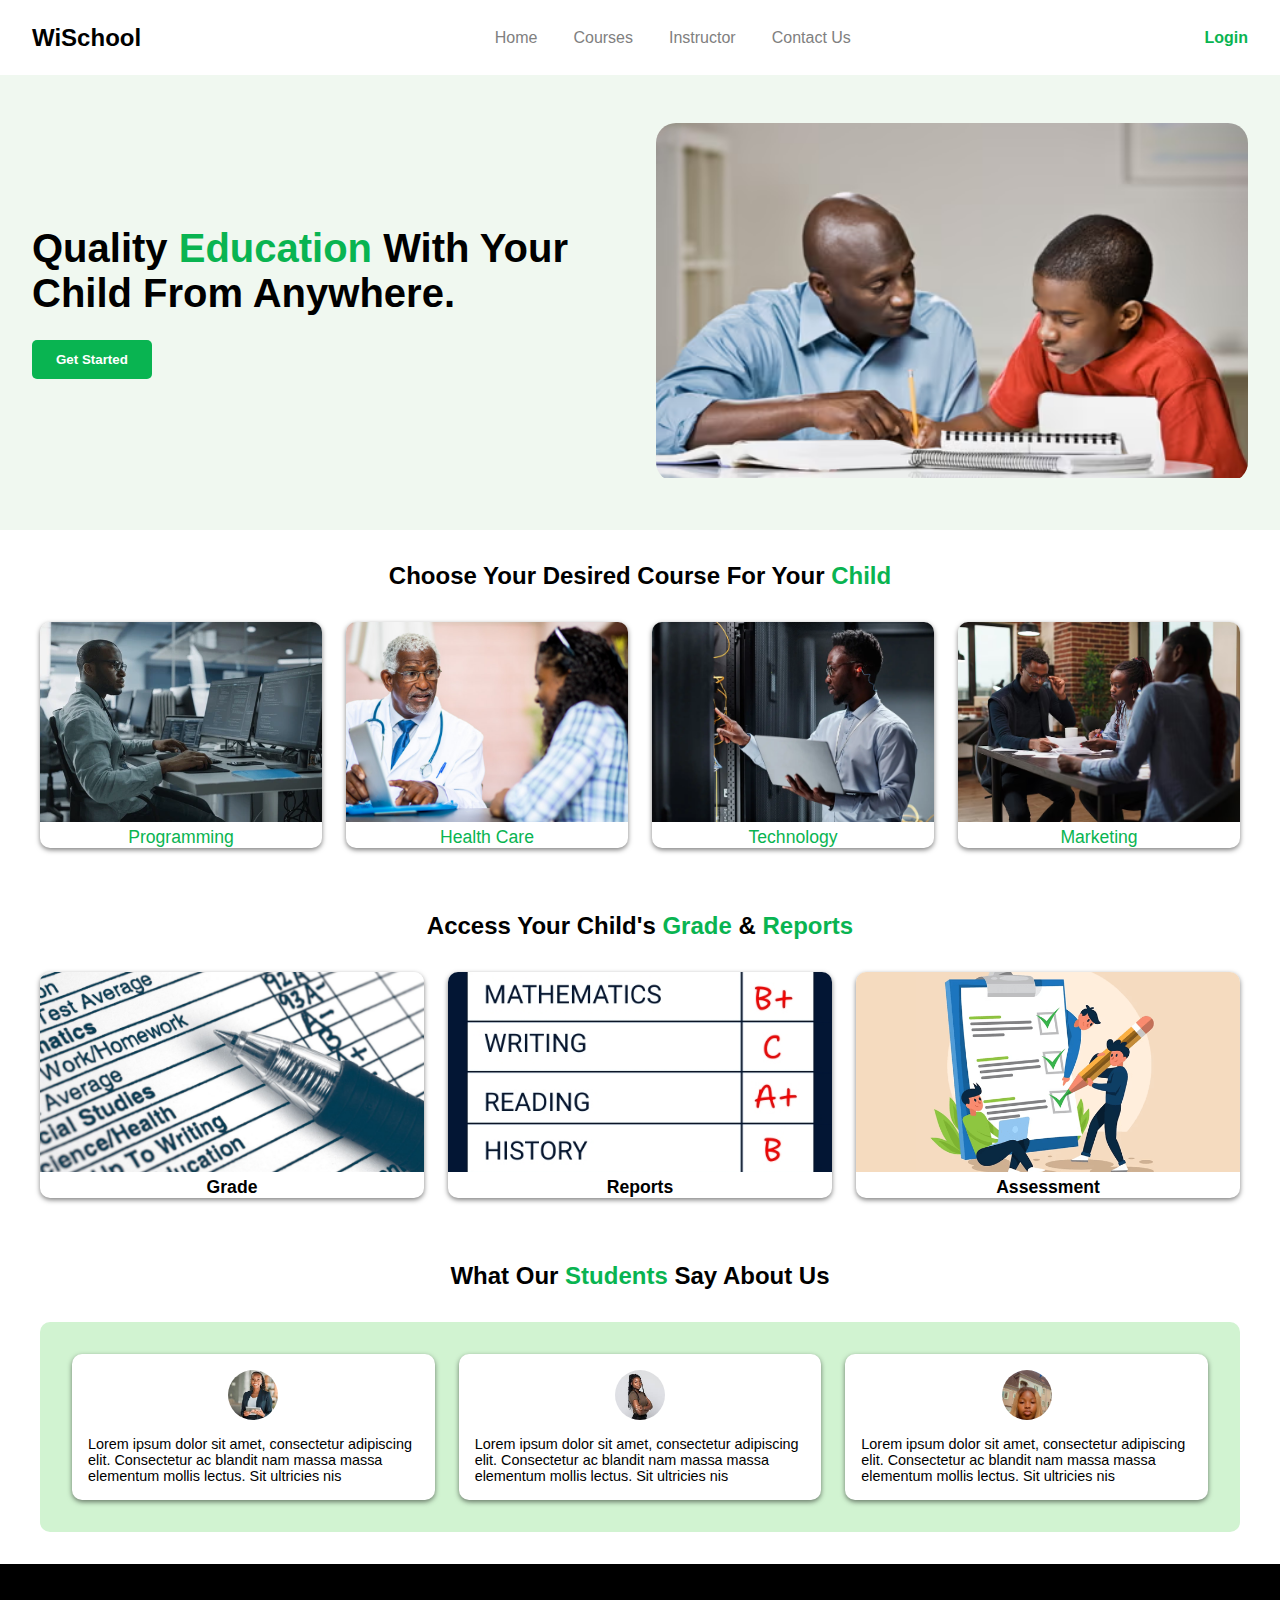
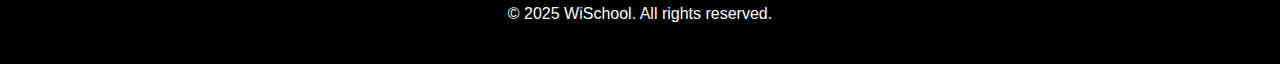
<file: index.html>
<!DOCTYPE html>
<html lang="en">
<head>
  <meta charset="UTF-8" />
  <meta name="viewport" content="width=device-width, initial-scale=1.0" />
  <title>Bootcamp</title>
  <link rel="stylesheet" href="./style.css" />
</head>
<body>

  <!-- Header Section -->
  <header class="header">
    <div class="logo"><a href="index.html">WiSchool</a></div>
    <nav class="navholder">
      <div class="nav"><a href="index.html">Home</a></div>
      <div class="nav"><a href="courses.html">Courses</a></div>
      <div class="nav"><a href="instructor.html">Instructor</a></div>
      <div class="nav"><a href="#">Contact Us</a></div>
    </nav>
    <div class="navbutton">
      <div class="login"><a href="signin.html">Login</a></div>
    </div>
  </header>

  <!-- Hero Section -->
  <section class="heroholder">
    <div class="lefthero">
      <div class="lefttext">
        Quality <span class="Edu">Education</span> With Your Child From Anywhere.
        
      </div>
      <a href="signup.html"><button class="Get">Get Started</button></a>
    </div>
    <div class="righthero">
      <img src="./New folder/hero.avif" alt="Hero Image" />
    </div>
  </section>

  <!-- Course Intro Text -->
  <section class="tex">
    <div class="text">
      Choose Your Desired Course For Your <span class="Child">Child</span>
    </div>
  </section>

  <!-- Courses Section -->
  <section class="course">
    <div class="coursepic">
      <div class="coursepic1">
        <img src="./New folder/black12.webp" alt="Programming" />
        Programming
      </div>
      <div class="coursepic2">
        <img src="./New folder/black13.jpg" alt="Health Care" />
        Health Care
      </div>
      <div class="coursepic3">
        <img src="./New folder/black14.webp" alt="Technology" />
        Technology
      </div>
      <div class="coursepic4">
        <img src="./New folder/black15.avif" alt="Marketing" />
        Marketing
      </div>
    </div>
  </section>

  <!-- Grade and Reports Section -->
  <section class="tex1">
    <div class="text1">
      Access Your Child's <span class="grade">Grade</span> & 
      <span class="reports">Reports</span>
    </div>
  </section>

  <section class="Grade">
    <div class="assess">
      <div class="grad">
        <img src="./New folder/grade.jpg" alt="Grade Image" />
        Grade
      </div>
      <div class="repo">
        <img src="./New folder/report.jpg" alt="Report Image" />
        Reports
      </div>
      <div class="ass">
        <img src="./New folder/assesssment.png" alt="Assessment Image" />
        Assessment
      </div>
    </div>
  </section>

  <!-- Testimonials Title -->
  <section class="wat">
    <div class="wait">
      What Our <span class="stu">Students</span> Say About Us
    </div>
  </section>

  <!-- Testimonials Section -->
  <section class="review">
    <div class="what">
      <div class="student1">
        <div class="ture1"><img src="./New folder/black6.jpeg" alt="Student 1" /></div>
        Lorem ipsum dolor sit amet, consectetur adipiscing elit. Consectetur
        ac blandit nam massa massa elementum mollis lectus. Sit ultricies nis
      </div>
      <div class="student2">
        <div class="ture2"><img src="./New folder/black5.jpeg" alt="Student 2" /></div>
        Lorem ipsum dolor sit amet, consectetur adipiscing elit. Consectetur
        ac blandit nam massa massa elementum mollis lectus. Sit ultricies nis
      </div>
      <div class="student3">
        <div class="ture3"><img src="./New folder/kora.jpg" alt="Student 3" /></div>
        Lorem ipsum dolor sit amet, consectetur adipiscing elit. Consectetur
        ac blandit nam massa massa elementum mollis lectus. Sit ultricies nis
      </div>
    </div>
  </section>

  <!-- Footer -->
  <footer class="footer">
    <div class="foot">
      <p>© 2025 WiSchool. All rights reserved.</p>
    </div>
  </footer>

</body>
</html>
</file>
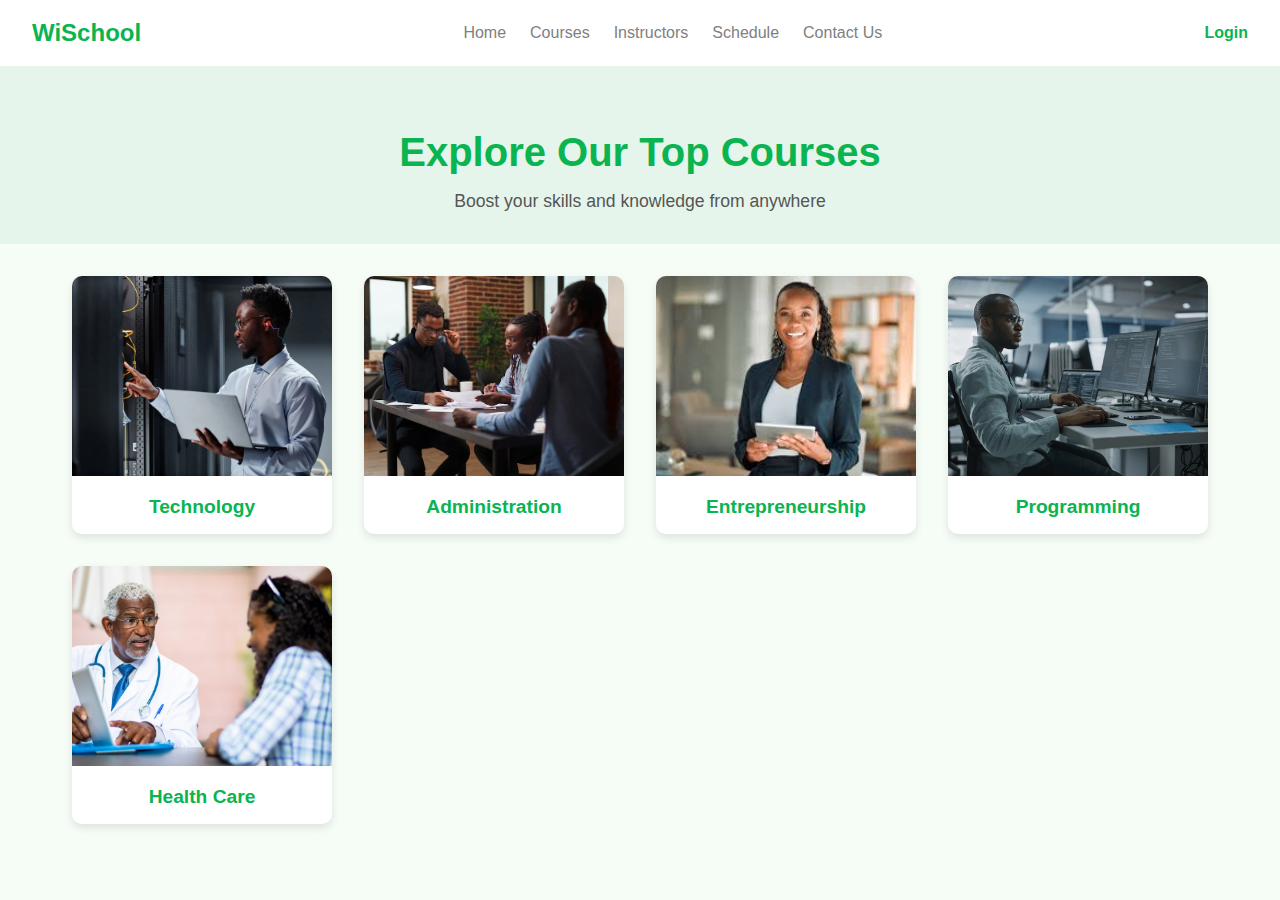
<file: courses.html>
<!DOCTYPE html>
<html lang="en">
  <head>
    <meta charset="UTF-8" />
    <meta name="viewport" content="width=device-width, initial-scale=1.0" />
    <title>WiSchool Courses</title>
    <link rel="stylesheet" href="./course.css" />
  </head>
  <body>
    <header class="header">
      <div class="logo"><a href="index.html">WiSchool</a></div>
      <nav class="navholder">
        <a class="nav" href="index.html">Home</a>
        <a class="nav" href="#">Courses</a>
        <a class="nav" href="#">Instructors</a>
        <a class="nav" href="#">Schedule</a>
        <a class="nav" href="#">Contact Us</a>
      </nav>
      <div class="navbutton">
        <a class="login" href="signin.html">Login</a>
      </div>
    </header>

    <section class="course-hero">
      <h1>Explore Our Top Courses</h1>
      <p>Boost your skills and knowledge from anywhere</p>
    </section>

    <section class="courses-grid">
      <a class="course-card" href="https://www.youtube.com/results?search_query=technological+online+classes">
        <img src="./New folder/black14.webp" alt="Technology" />
        <h3>Technology</h3>
      </a>
      <a class="course-card" href="https://www.youtube.com/results?search_query=business+administration+online+classes">
        <img src="./New folder/black15.avif" alt="Administration" />
        <h3>Administration</h3>
      </a>
      <a class="course-card" href="https://www.youtube.com/results?search_query=entrepreneur+classes+on+youtube">
        <img src="./New folder/black6.jpeg" alt="Entrepreneurship" />
        <h3>Entrepreneurship</h3>
      </a>
      <a class="course-card" href="https://www.youtube.com/results?search_query=programming+online+classes">
        <img src="./New folder/black12.webp" alt="Programming" />
        <h3>Programming</h3>
      </a>
      <a class="course-card" href="https://www.youtube.com/results?search_query=health+care+online+classes">
        <img src="./New folder/black13.jpg" alt="Health Care" />
        <h3>Health Care</h3>
      </a>
    </section>
  </body>
</html>
</file>
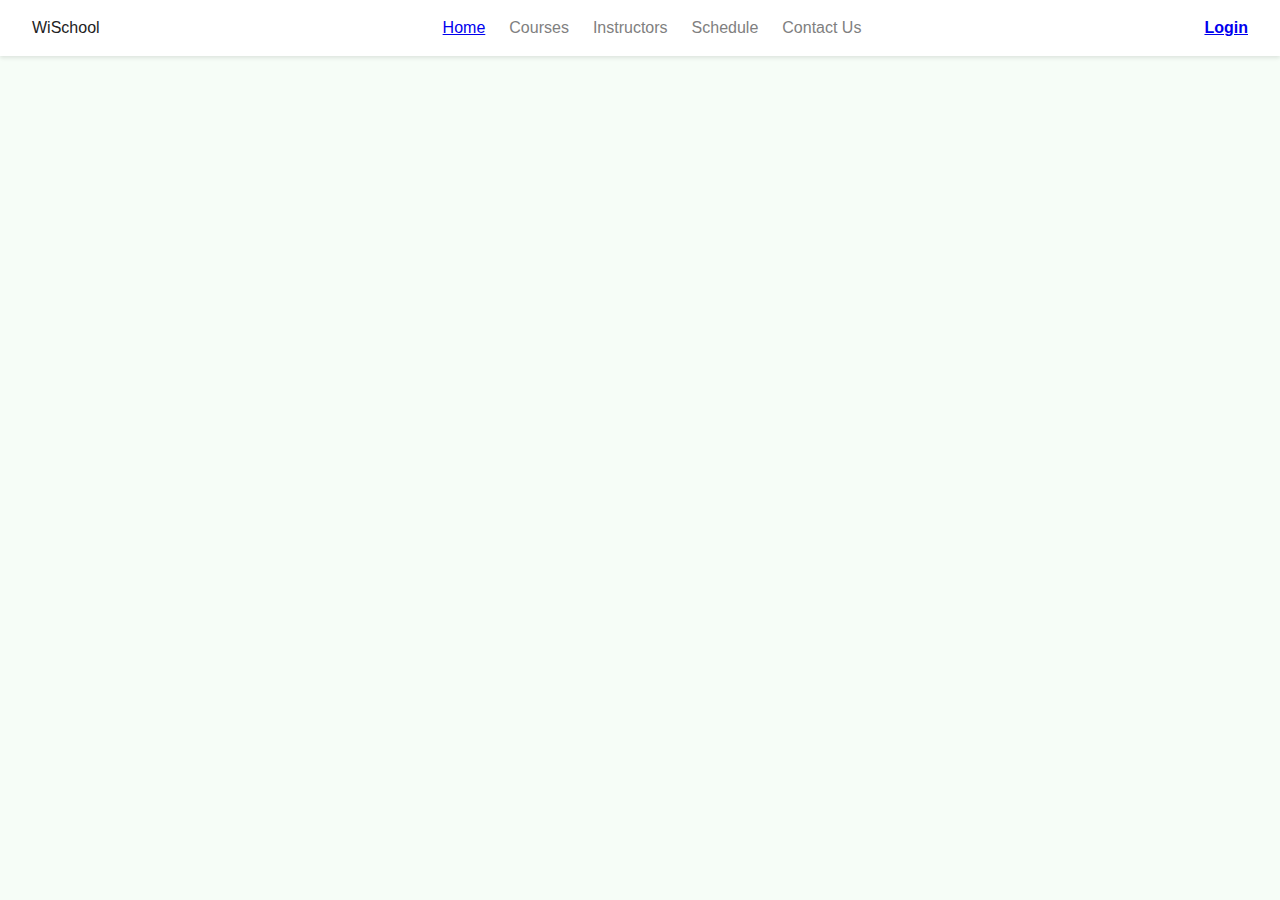
<file: instructor.html>
<!DOCTYPE html>
<html lang="en">
  <head>
    <meta charset="UTF-8" />
    <meta name="viewport" content="width=device-width, initial-scale=1.0" />
    <title>Bootcamp</title>
    <link rel="stylesheet" href="./course.css" />
  </head>
  <body class="body">
    <div class="header">
      <div class="logo">WiSchool</div>
      <div class="navholder">
        <div class="nav"><a href="index.html">Home</a></div>
        <div class="nav">Courses</div>
        <div class="nav">Instructors</div>
        <div class="nav">Schedule</div>
        <div class="nav">Contact Us</div>
      </div>
      <div class="navbutton">
        <div class="login"><a href="signin.html">Login</a></div>
      </div>
    </div>
  </body>
</html>
</file>
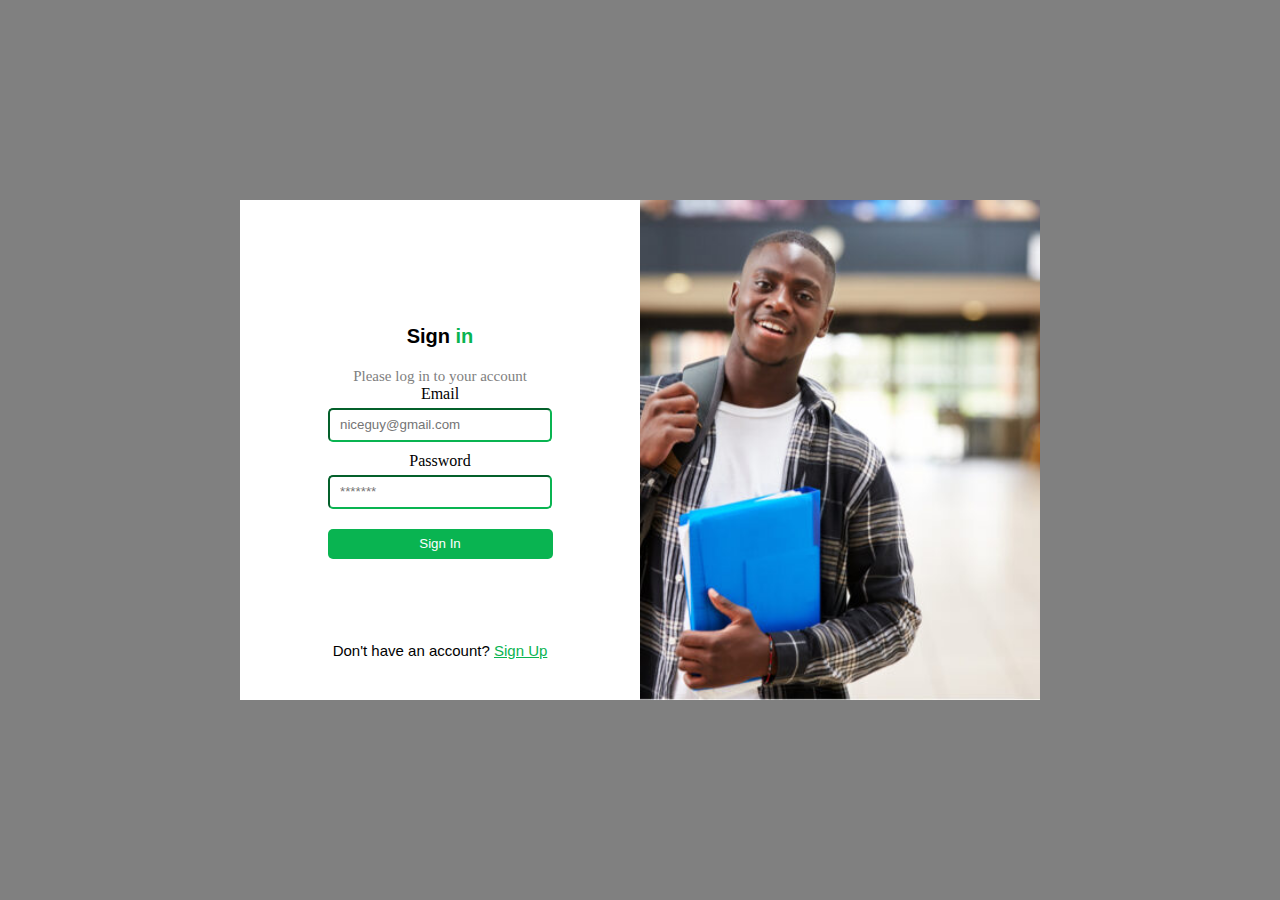
<file: signin.html>
<!DOCTYPE html>
<html lang="en">
  <head>
    <meta charset="UTF-8" />
    <meta name="viewport" content="width=device-width, initial-scale=1.0" />
    <title>sign in</title>
    <link rel="stylesheet" href="./signin.css" />
  </head>
  <body class="body">
    <div class="part">
      <div class="leftpart">
        <div class="auth">
          <div class="sign">Sign <span class="up">in</span></div>
          <div class="pls">Please log in to your account</div>
          <div class="Email">Email</div>
          <input id="loginUser" placeholder="niceguy@gmail.com" class="mail" />
          <div class="pass">Password</div>
          <input
            type="password"
            id="loginPass"
            placeholder="*******"
            class="pin"
          />
          <div class="not">
            <button class="sine" onclick="Login()">Sign In</button>
          </div>
        </div>
        <div class="already">
          Don't have an account?
          <span class="finish"><a href="signup.html"> Sign Up</a></span>
        </div>
      </div>
      <div class="rightpart"><img src="./New folder/black17.jpg" /></div>
    </div>
    <script src="./signin.js"></script>
  </body>
</html>
</file>
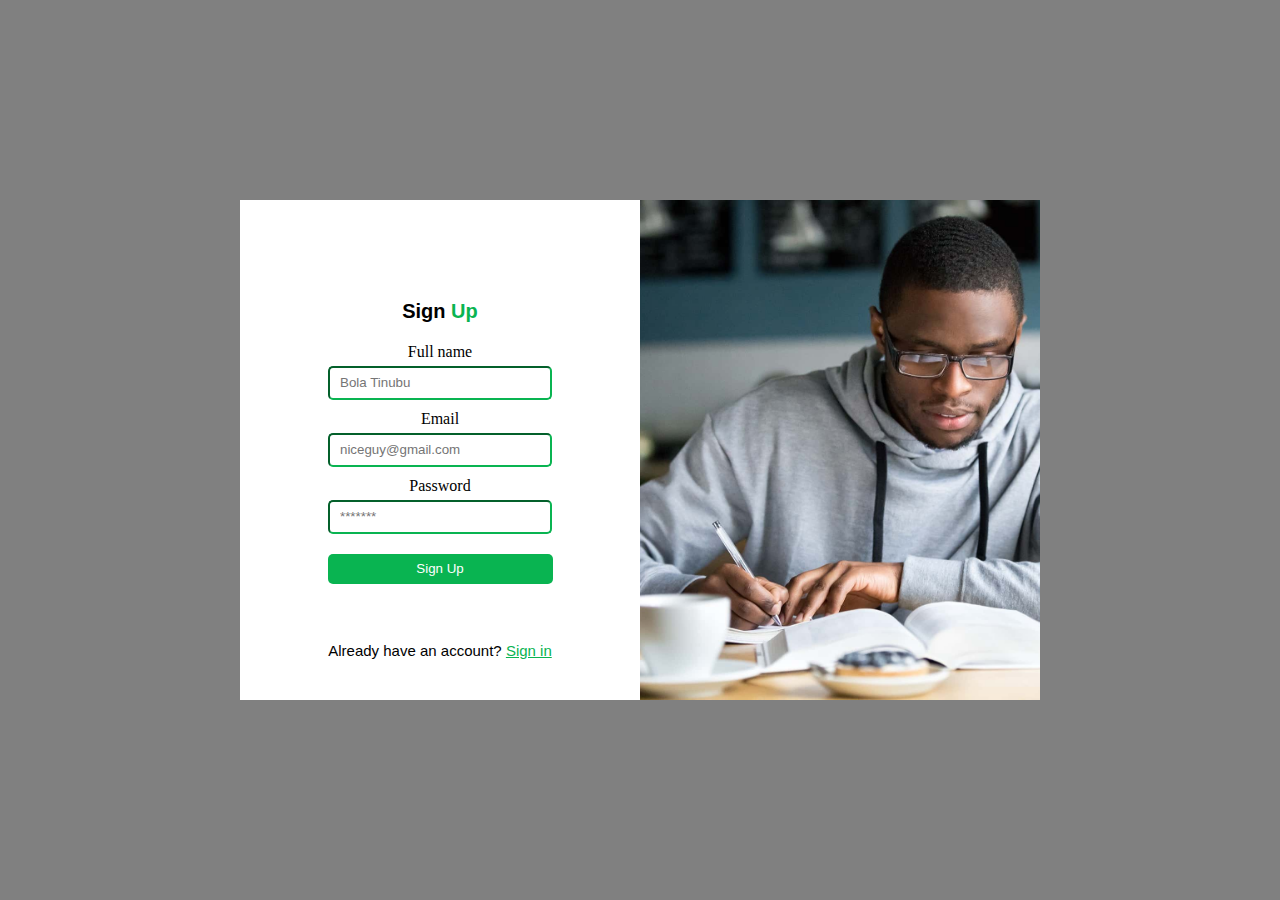
<file: signup.html>
<!DOCTYPE html>
<html lang="en">
  <head>
    <meta charset="UTF-8" />
    <meta name="viewport" content="width=device-width, initial-scale=1.0" />
    <title>sign up</title>
    <link rel="stylesheet" href="./signup.css" />
  </head>
  <body class="body">
    <div class="part">
      <div class="leftpart">
        <div class="auth">
          <div class="sign">Sign <span class="up">Up</span></div>
          <div class="full">Full name</div>
          <input id="signup" placeholder="Bola Tinubu" class="name" />
          <div class="Email">Email</div>
          <input placeholder="niceguy@gmail.com" class="mail" />

          <div class="pass">Password</div>
          <input
            type="password"
            id="signupPass"
            placeholder="*******"
            class="pin"
          />
          <div class="not">
            <button class="sine" onclick="signUp()">Sign Up</button>
          </div>
        </div>
        <div class="already">
          Already have an account?
          <span class="finish"><a href="signin.html">Sign in</a></span>
        </div>
      </div>
      <div class="rightpart"><img src="./New folder/black18.jpg" /></div>
    </div>
    <script src="./signup.js"></script>
  </body>
</html>
</file>
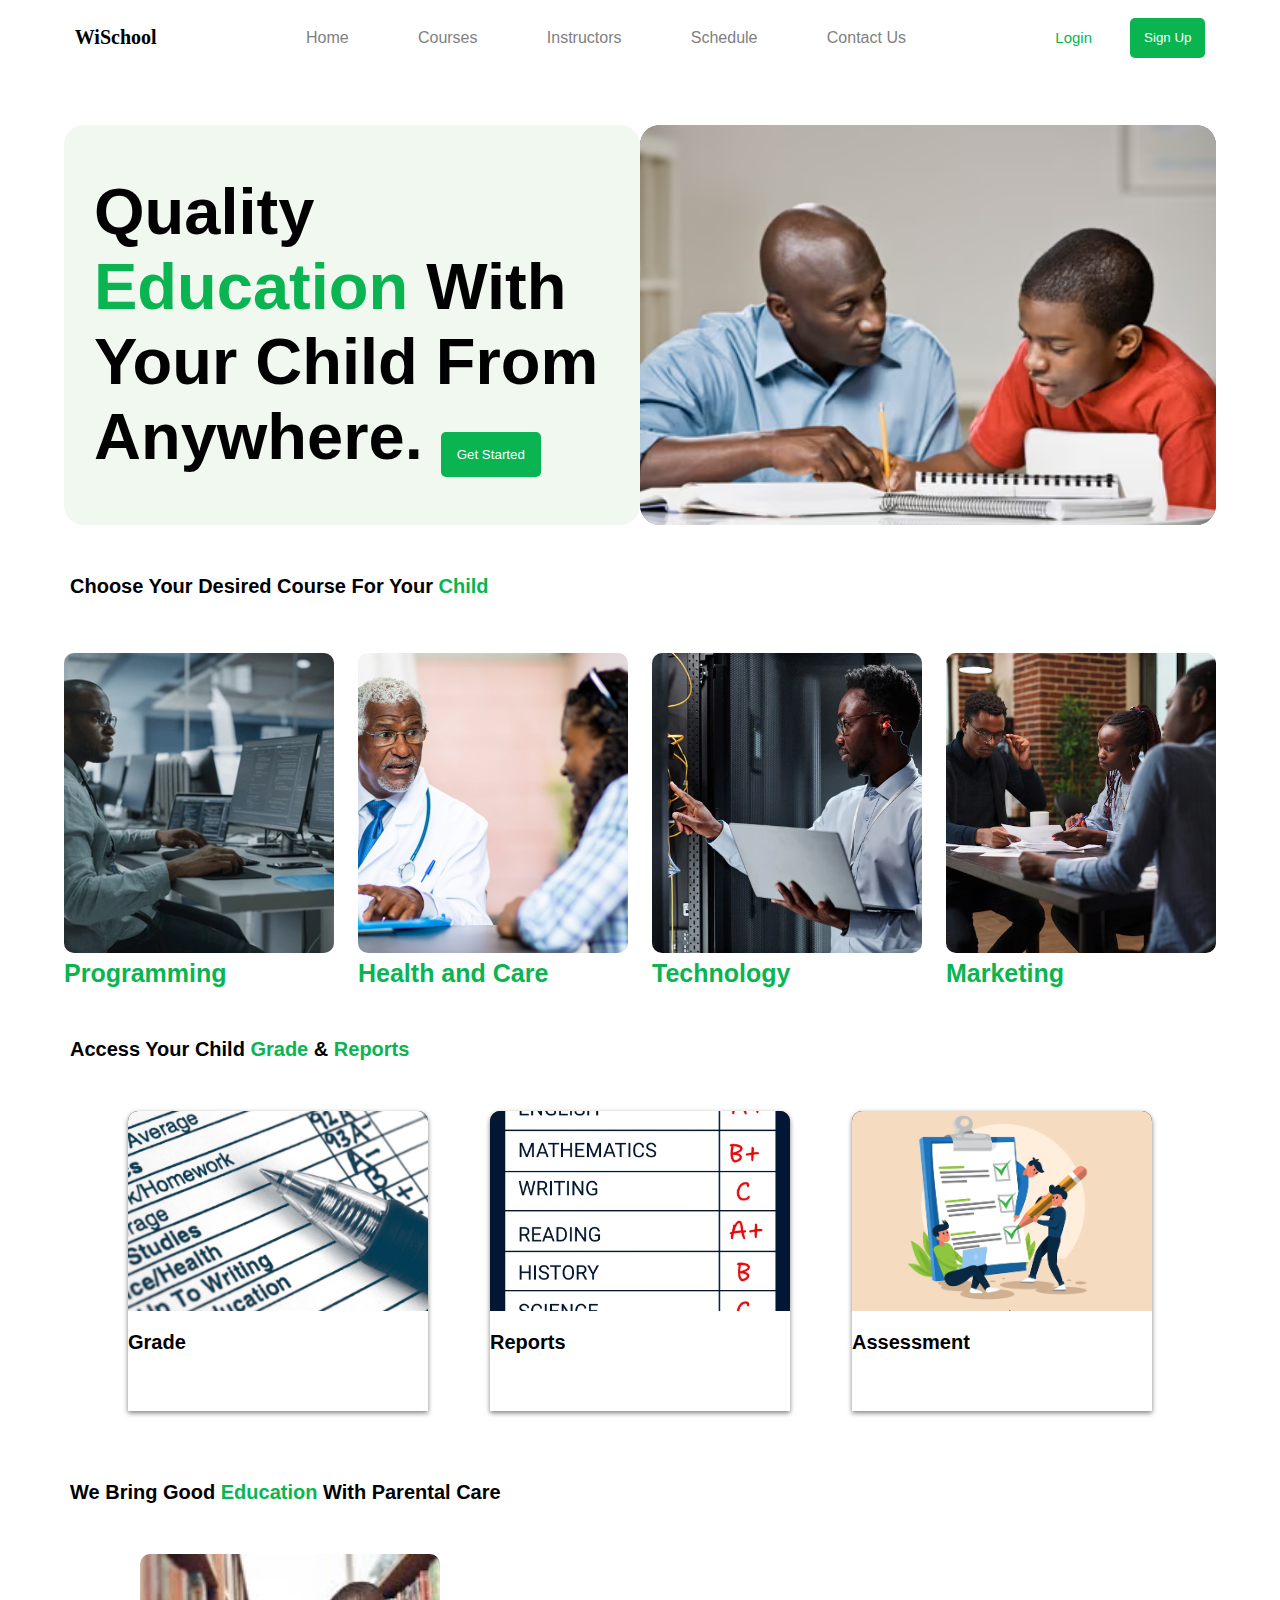
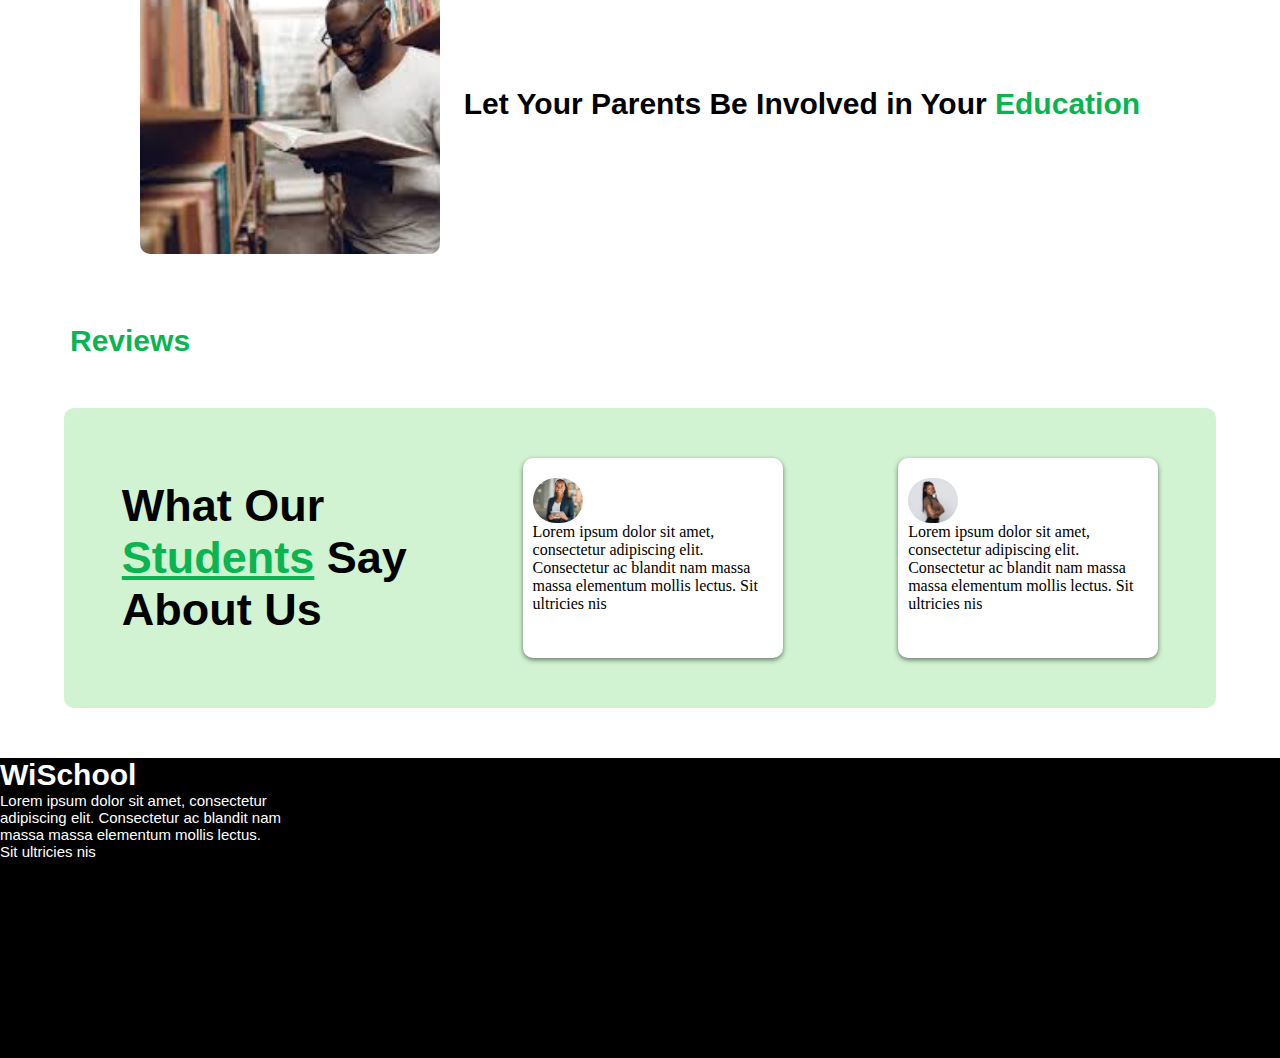
<file: wischool.html>
<!DOCTYPE html>
<html lang="en">
  <head>
    <meta charset="UTF-8" />
    <meta name="viewport" content="width=device-width, initial-scale=1.0" />
    <title>Bootcamp</title>
    <link rel="stylesheet" href="./wischool.css" />
  </head>
  <body class="body">
    <div class="header">
      <div class="logo">WiSchool</div>
      <div class="navholder">
        <div class="nav">Home</div>
        <div class="nav">Courses</div>
        <div class="nav">Instructors</div>
        <div class="nav">Schedule</div>
        <div class="nav">Contact Us</div>
      </div>
      <div class="navbutton">
        <div class="login">Login</div>
        <button class="sign">Sign Up</button>
      </div>
    </div>
    <div class="heroholder">
      <div class="lefthero">
        <div class="lefttext">
          Quality <span class="Edu">Education</span> With Your Child From
          Anywhere.
          <button class="Get">Get Started</button>
        </div>
      </div>
      <div class="righthero"><img src="./New folder/hero.avif" /></div>
    </div>
    <div class="text">
      Choose Your Desired Course For Your <span class="Child">Child</span>
    </div>
    <div class="course">
      <div class="coursepic">
        <div class="coursepic1">
          <img src="./New folder/black12.webp" />Programming
        </div>
        <div class="coursepic2">
          <img src="./New folder/black13.jpg" />Health and Care
        </div>
        <div class="coursepic3">
          <img src="./New folder/black14.webp" />Technology
        </div>
        <div class="coursepic4">
          <img src="./New folder/black15.avif" />Marketing
        </div>
      </div>
    </div>
    <div class="text1">
      Access Your Child <span class="grade">Grade</span> &
      <span class="reports">Reports</span>
    </div>
    <div class="Grade">
      <div class="assess">
        <div class="grad">
          <div class="grad1"><img src="./New folder/grade.jpg" /></div>
          Grade
        </div>
        <div class="repo">
          <div class="repo1"><img src="./New folder/report.jpg" /></div>
          Reports
        </div>
        <div class="ass">
          <div class="ass1"><img src="./New folder/assesssment.png" /></div>
          Assessment
        </div>
      </div>
    </div>
    <div class="text2">
      We Bring Good <span class="edu">Education</span> With Parental Care
    </div>
    <div class="page">
      <div class="subpage">
        <div class="pagepic"><img src="./New folder/black7.jpeg" /></div>
        <div class="pagetext">
          Let Your Parents Be Involved in Your
          <span class="Education">Education</span>
        </div>
      </div>
    </div>
    <div class="rev">Reviews</div>
    <div class="review">
      <div class="what">
        <div class="wait">
          What Our <br /><span class="stu">Students</span> Say<br />
          About Us
        </div>
        <div class="student1">
          <div class="ture1"><img src="./New folder/black6.jpeg" /></div>
          Lorem ipsum dolor sit amet, consectetur adipiscing elit. Consectetur
          ac blandit nam massa massa elementum mollis lectus. Sit ultricies nis
        </div>
        <div class="student2">
          <div class="ture2"><img src="./New folder/black5.jpeg" /></div>
          Lorem ipsum dolor sit amet, consectetur adipiscing elit. Consectetur
          ac blandit nam massa massa elementum mollis lectus. Sit ultricies nis
        </div>
      </div>
    </div>
    <div class="footer">
      <div class="flogo">
        WiSchool
        <div class="foot">
          Lorem ipsum dolor sit amet, consectetur<br />
          adipiscing elit. Consectetur ac blandit nam <br />massa massa
          elementum mollis lectus.<br />
          Sit ultricies nis
        </div>
      </div>
    </div>
  </body>
</html>
</file>
<file: signin.css>
* {
  padding: 0%;
  margin: 0%;
}
.body {
  width: 100%;
  display: flex;
  flex-direction: column;
}
.part {
  width: 100%;
  height: 100vh;
  display: flex;
  align-items: center;
  justify-content: center;
  background-color: gray;
}
.leftpart {
  width: 400px;
  height: 500px;
  background-color: white;
  display: flex;
  align-items: center;
  justify-content: center;
  flex-direction: column;
}
.rightpart {
  width: 400px;
  height: 500px;
  background-color: orange;
}
.logo {
  font-size: 20px;
  font-family: Arial, Helvetica, sans-serif;
  margin-right: 210px;
}
.auth {
  width: 300px;
  height: 400px;
  display: flex;
  flex-direction: column;
  align-items: center;
  justify-content: center;
}
.sign {
  font-size: 20px;
  font-family: Arial, Helvetica, sans-serif;
  font-weight: 600;
  margin-bottom: 20px;
}
.up {
  color: rgb(9, 180, 81);
}
.full {
  margin-bottom: 5px;
}
.name {
  padding: 0px 10px 0px 10px;
  width: 200px;
  height: 30px;
  border-color: rgb(9, 180, 81);
  border-radius: 5px;
  margin-bottom: 10px;
}
.Email {
  margin-bottom: 5px;
}
.mail {
  padding: 0px 10px 0px 10px;
  width: 200px;
  height: 30px;
  border-color: rgb(9, 180, 81);
  border-radius: 5px;
  margin-bottom: 10px;
}
.rightpart img {
  width: 100%;
  height: 100%;
  object-fit: cover;
}
.pass {
  margin-bottom: 5px;
}
.pin {
  padding: 0px 10px 0px 10px;
  width: 200px;
  height: 30px;
  border-color: rgb(9, 180, 81);
  border-radius: 5px;
  margin-bottom: 20px;
}
.sine {
  width: 225px;
  height: 30px;
  background-color: rgb(9, 180, 81);
  border-radius: 5px;
  color: white;
  border-style: none;
}
.already {
  font-size: 15px;
  font-family: Arial, Helvetica, sans-serif;
}
.finish a {
  color: rgb(9, 180, 81);
  text-decoration: underline;
}
.pls {
  color: grey;
  font-size: 15px;
}
</file>
<file: signup.css>
* {
  padding: 0%;
  margin: 0%;
}
.body {
  width: 100%;
  display: flex;
  flex-direction: column;
}
.part {
  width: 100%;
  height: 100vh;
  display: flex;
  align-items: center;
  justify-content: center;
  background-color: gray;
}
.leftpart {
  width: 400px;
  height: 500px;
  background-color: white;
  display: flex;
  align-items: center;
  justify-content: center;
  flex-direction: column;
}
.rightpart {
  width: 400px;
  height: 500px;
  background-color: orange;
}
.logo {
  font-size: 20px;
  font-family: Arial, Helvetica, sans-serif;
  margin-right: 210px;
}
.auth {
  width: 300px;
  height: 400px;
  display: flex;
  flex-direction: column;
  align-items: center;
  justify-content: center;
}
.sign {
  font-size: 20px;
  font-family: Arial, Helvetica, sans-serif;
  font-weight: 600;
  margin-bottom: 20px;
}
.up {
  color: rgb(9, 180, 81);
}
.full {
  margin-bottom: 5px;
}
.name {
  padding: 0px 10px 0px 10px;
  width: 200px;
  height: 30px;
  border-color: rgb(9, 180, 81);
  border-radius: 5px;
  margin-bottom: 10px;
}
.Email {
  margin-bottom: 5px;
}
.mail {
  padding: 0px 10px 0px 10px;
  width: 200px;
  height: 30px;
  border-color: rgb(9, 180, 81);
  border-radius: 5px;
  margin-bottom: 10px;
}
.rightpart img {
  width: 100%;
  height: 100%;
  object-fit: cover;
}
.Date {
  margin-bottom: 5px;
}
.birth {
  padding: 0px 10px 0px 10px;
  width: 200px;
  height: 30px;
  border-color: rgb(9, 180, 81);
  border-radius: 5px;
  margin-bottom: 10px;
}
.pass {
  margin-bottom: 5px;
}
.pin {
  padding: 0px 10px 0px 10px;
  width: 200px;
  height: 30px;
  border-color: rgb(9, 180, 81);
  border-radius: 5px;
  margin-bottom: 20px;
}
.sine {
  width: 225px;
  height: 30px;
  background-color: rgb(9, 180, 81);
  border-radius: 5px;
  color: white;
  border-style: none;
}
.already {
  font-size: 15px;
  font-family: Arial, Helvetica, sans-serif;
}
.finish a {
  color: rgb(9, 180, 81);
  text-decoration: underline;
}
</file>
<file: wischool.css>
* {
  padding: 0%;
  margin: 0%;
}
.body {
  width: 100%;
  display: flex;
  flex-direction: column;
}
.header {
  width: 100%;
  height: 75px;
  display: flex;
  align-items: center;
  justify-content: space-around;
}
.logo {
  font-size: 20px;
  font-family: " Arial, Helvetica, sans-serif";
  font-weight: 600;
  color: black;
}
.navholder {
  display: flex;
  align-items: center;
  justify-content: space-between;
  width: 600px;
  height: 50px;
}
.navbutton {
  width: 150px;
  height: 50px;

  display: flex;
  align-items: center;
  justify-content: space-between;
}
.nav {
  color: gray;
  font-family: Arial, Helvetica, sans-serif;
}
.login {
  font-family: "Gill Sans", "Gill Sans MT", Calibri, "Trebuchet MS", sans-serif;
  font-size: 15px;
  font-weight: 500;
  color: rgb(9, 180, 81);
}
.sign {
  width: 75px;
  height: 40px;
  background-color: rgb(9, 180, 81);
  border-style: none;
  color: white;
  border-radius: 5px;
}
.heroholder {
  width: 100%;
  height: 500px;
  display: flex;
  align-items: center;
  justify-content: center;
}
.lefthero {
  width: 45%;
  height: 400px;
  background-color: rgb(240, 248, 240);
  border-radius: 20px;
  display: flex;
  flex-direction: column;
  align-items: center;
  justify-content: center;
}
.lefttext {
  font-size: 65px;
  font-family: Arial, Helvetica, sans-serif;
  font-weight: 700;
  margin-left: 30px;
}
.Get {
  width: 100px;
  height: 45px;
  border-radius: 5px;
  border-style: none;
  background-color: rgb(9, 180, 81);
  color: white;
}
.righthero {
  width: 45%;
  height: 400px;
  background-color: gray;
  border-radius: 20px;
}
.righthero img {
  width: 100%;
  height: 100%;
  object-fit: cover;
  border-radius: 20px;
}
.Edu {
  color: rgb(9, 180, 81);
}
.text {
  font-family: Arial, Helvetica, sans-serif;
  font-size: 20px;
  font-weight: 700;
  margin-left: 70px;
}
.Child {
  color: rgb(9, 180, 81);
  font-family: Arial, Helvetica, sans-serif;
}
.course {
  width: 100%;
  height: 400px;
  margin-top: 20px;
  display: flex;
  align-items: center;
  justify-content: center;
}
.coursepic {
  width: 90%;
  height: 300px;
  display: flex;
  justify-content: space-between;
  border-radius: 10px;
  margin-bottom: 30px;
}
.coursepic1 {
  width: 270px;
  height: 300px;
  border-radius: 10px;
  font-size: 25px;
  font-family: Arial, Helvetica, sans-serif;
  font-weight: 600;
  color: rgb(9, 180, 81);
}
.coursepic2 {
  width: 270px;
  height: 300px;
  border-radius: 10px;
  font-size: 25px;
  font-family: Arial, Helvetica, sans-serif;
  font-weight: 600;
  color: rgb(9, 180, 81);
}
.coursepic3 {
  width: 270px;
  height: 300px;
  border-radius: 10px;
  font-size: 25px;
  font-family: Arial, Helvetica, sans-serif;
  font-weight: 600;
  color: rgb(9, 180, 81);
}
.coursepic4 {
  width: 270px;
  height: 300px;
  border-radius: 10px;
  font-size: 25px;
  font-family: Arial, Helvetica, sans-serif;
  font-weight: 600;
  color: rgb(9, 180, 81);
}
.coursepic1 img {
  width: 100%;
  height: 100%;
  object-fit: cover;
  border-radius: 10px;
}
.coursepic2 img {
  width: 100%;
  height: 100%;
  object-fit: cover;
  border-radius: 10px;
}
.coursepic3 img {
  width: 100%;
  height: 100%;
  object-fit: cover;
  border-radius: 10px;
}
.coursepic4 img {
  width: 100%;
  height: 100%;
  object-fit: cover;
  border-radius: 10px;
}
.text1 {
  font-family: Arial, Helvetica, sans-serif;
  font-size: 20px;
  font-weight: 700;
  margin-left: 70px;
  margin-top: 20px;
}
.grade {
  color: rgb(9, 180, 81);
}
.reports {
  color: rgb(9, 180, 81);
}
.Grade {
  width: 100%;
  height: 400px;
  display: flex;
  align-items: center;
  justify-content: center;
}
.assess {
  width: 80%;
  height: 300px;
  display: flex;
  justify-content: space-between;
  border-radius: 10px;
}
.grad {
  width: 300px;
  height: 300px;
  background-color: white;
  border-radius: 10px 10px 0px 0px;
  box-shadow: 0px 2px 5px rgba(0, 0, 0, 0.5);
  font-family: Arial, Helvetica, sans-serif;
  font-size: 20px;
  font-weight: 600;
}
.repo {
  width: 300px;
  height: 300px;
  background-color: white;
  border-radius: 10px 10px 0px 0px;
  box-shadow: 0px 2px 5px rgba(0, 0, 0, 0.5);
  font-family: Arial, Helvetica, sans-serif;
  font-size: 20px;
  font-weight: 600;
}
.ass {
  width: 300px;
  height: 300px;
  background-color: white;
  border-radius: 10px 10px 0px 0px;
  box-shadow: 0px 2px 5px rgba(0, 0, 0, 0.5);
  font-family: Arial, Helvetica, sans-serif;
  font-size: 20px;
  font-weight: 600;
}
.grad1 {
  width: 300px;
  height: 200px;
  background-color: black;
  border-radius: 10px 10px 0px 0px;
  margin-bottom: 20px;
}
.repo1 {
  width: 300px;
  height: 200px;
  background-color: black;
  border-radius: 10px 10px 0px 0px;
  margin-bottom: 20px;
}
.ass1 {
  width: 300px;
  height: 200px;
  background-color: black;
  border-radius: 10px 10px 0px 0px;
  margin-bottom: 20px;
}
.ass1 img {
  width: 100%;
  height: 100%;
  object-fit: cover;
  border-radius: 10px 10px 0px 0px;
}
.grad1 img {
  width: 100%;
  height: 100%;
  object-fit: cover;
  border-radius: 10px 10px 0px 0px;
}
.repo1 img {
  width: 100%;
  height: 100%;
  object-fit: cover;
  border-radius: 10px 10px 0px 0px;
}
.text2 {
  font-family: Arial, Helvetica, sans-serif;
  font-size: 20px;
  font-weight: 700;
  margin-left: 70px;
  margin-top: 20px;
}
.edu {
  color: rgb(9, 180, 81);
}
.page {
  width: 100%;
  height: 400px;
  display: flex;
  align-items: center;
  justify-content: center;
}
.subpage {
  width: 80%;
  height: 300px;
  display: flex;
  align-items: center;
  border-radius: 10px;
  justify-content: space-around;
}
.pagepic {
  width: 300px;
  height: 300px;
  border-radius: 10px;
}
.pagepic img {
  width: 100%;
  height: 100%;
  object-fit: cover;
  border-radius: 10px;
}
.pagetext {
  font-family: Arial, Helvetica, sans-serif;
  font-size: 30px;
  font-weight: 700;
}
.Education {
  color: rgb(9, 180, 81);
}
.rev {
  font-family: Arial, Helvetica, sans-serif;
  font-size: 30px;
  font-weight: 700;
  margin-left: 70px;
  margin-top: 20px;
  color: rgb(9, 180, 81);
}
.review {
  width: 100%;
  height: 400px;
  display: flex;
  align-items: center;
  justify-content: center;
}
.what {
  width: 90%;
  height: 300px;
  display: flex;
  align-items: center;
  border-radius: 10px;
  background-color: rgb(209, 243, 209);
  justify-content: space-around;
}
.stu {
  text-decoration: underline;
  color: rgb(9, 180, 81);
}
.wait {
  font-size: 45px;
  font-family: Arial, Helvetica, sans-serif;
  font-weight: 600;
}
.student1 {
  width: 250px;
  height: 200px;
  background-color: white;
  border-radius: 10px;
  box-shadow: 0px 2px 5px rgba(0, 0, 0, 0.5);
  padding-left: 10px;
}
.student2 {
  width: 250px;
  height: 200px;
  background-color: white;
  border-radius: 10px;
  box-shadow: 0px 2px 5px rgba(0, 0, 0, 0.5);
  padding-left: 10px;
}
.ture1 {
  width: 50px;
  height: 45px;
  border-radius: 50px;
  margin-top: 20px;
}
.ture1 img {
  width: 100%;
  height: 100%;
  object-fit: cover;
  border-radius: 50px;
}
.ture2 {
  width: 50px;
  height: 45px;
  border-radius: 50px;
  margin-top: 20px;
}
.ture2 img {
  width: 100%;
  height: 100%;
  object-fit: cover;
  border-radius: 50px;
}
.footer {
  width: 100%;
  height: 300px;
  background-color: black;
  display: flex;
}
.flogo {
  font-size: 30px;
  font-family: Arial, Helvetica, sans-serif;
  font-weight: 600;
  color: white;
  margin-bottom: 20px;
}
.foot {
  font-size: 15px;
  font-family: Arial, Helvetica, sans-serif;
  font-weight: 300;
}
</file>
<file: style.css>
/* Global Reset & Base Styles */
:root {
  --primary-color: rgb(9, 180, 81);
  --text-color: gray;
  --light-bg: rgb(240, 248, 240);
  --shadow: 0px 2px 5px rgba(0, 0, 0, 0.5);
  --font-main: Arial, Helvetica, sans-serif;
}

* {
  margin: 0;
  padding: 0;
  box-sizing: border-box;
}

body {
  font-family: var(--font-main);
  display: flex;
  flex-direction: column;
  width: 100%;
}

/* Header */
.header {
  display: flex;
  justify-content: space-between;
  align-items: center;
  padding: 0 2rem;
  height: 75px;
  width: 100%;
}

.header a {
  text-decoration: none;
  color: black;
}

.logo {
  font-size: 1.5rem;
  font-weight: 600;
  color: black;
  text-decoration: none;
}

.navholder {
  display: flex;
  gap: 1rem;
  align-items: center;
}

.nav {
  color: var(--text-color);
  font-size: 1rem;
  text-decoration: none;
  transition: all 0.3s ease;
  padding: 5px 10px;
  border-radius: 4px;
}

.nav a {
  text-decoration: none;
  color: var(--text-color);
}

.nav a:hover {
  color: var(--primary-color);
  font-size: 1.2rem;
  transform: translateY(-2px);
  box-shadow: 0 2px 5px rgba(0, 0, 0, 0.1);
}

.navbutton {
  display: flex;
  align-items: center;
}

.login a {
  color: var(--primary-color);
  text-decoration: none;
  font-weight: 700;
  font-size: 1rem;
}

/* Hero Section */
.heroholder {
  background-color: var(--light-bg);
  display: flex;
  flex-wrap: wrap;
  justify-content: center;
  align-items: center;
  padding: 3rem 2rem;
  gap: 2rem;
}

.lefthero {
  flex: 1;
  min-width: 280px;
  max-width: 600px;
  text-align: left;
}

.lefttext {
  font-size: 2.5rem;
  font-weight: 700;
}

.Edu {
  color: var(--primary-color);
}

.Get {
  display: inline-block;
  margin-top: 1.5rem;
  padding: 0.75rem 1.5rem;
  border: none;
  border-radius: 5px;
  background-color: var(--primary-color);
  color: white;
  font-weight: 600;
  text-decoration: none;
  cursor: pointer;
}

.righthero {
  flex: 1;
  min-width: 280px;
  max-width: 600px;
  border-radius: 20px;
  overflow: hidden;
}

.righthero img {
  width: 100%;
  height: 100%;
  object-fit: cover;
}

/* Section Titles */
.tex, .tex1, .wat {
  display: flex;
  justify-content: center;
  margin-top: 2rem;
  text-align: center;
  padding: 0 1rem;
}

.text, .text1, .wait {
  font-size: 1.5rem;
  font-weight: 700;
}

.Child, .grade, .reports, .stu {
  color: var(--primary-color);
}

/* Courses Section */
.course {
  display: flex;
  justify-content: center;
  padding: 2rem 1rem;
}

.coursepic {
  display: grid;
  grid-template-columns: repeat(auto-fit, minmax(250px, 1fr));
  gap: 1.5rem;
  width: 100%;
  max-width: 1200px;
}

.coursepic > div {
  border-radius: 10px;
  overflow: hidden;
  text-align: center;
  color: var(--primary-color);
  font-size: 1.1rem;
  font-weight: 500;
  box-shadow: var(--shadow);
}

.coursepic img {
  width: 100%;
  height: 200px;
  object-fit: cover;
}

/* Grade Section */
.Grade {
  display: flex;
  justify-content: center;
  padding: 2rem 1rem;
}

.assess {
  display: grid;
  grid-template-columns: repeat(auto-fit, minmax(280px, 1fr));
  gap: 1.5rem;
  width: 100%;
  max-width: 1200px;
}

.assess > div {
  background-color: white;
  border-radius: 10px;
  box-shadow: var(--shadow);
  overflow: hidden;
  text-align: center;
  font-size: 1.1rem;
  font-weight: 600;
}

.assess img {
  width: 100%;
  height: 200px;
  object-fit: cover;
}

/* Review Section */
.review {
  display: flex;
  justify-content: center;
  padding: 2rem 1rem;
}

.what {
  display: grid;
  grid-template-columns: repeat(auto-fit, minmax(250px, 1fr));
  gap: 1.5rem;
  background-color: rgb(209, 243, 209);
  border-radius: 10px;
  padding: 2rem;
  width: 100%;
  max-width: 1200px;
}

.what > div {
  background-color: white;
  border-radius: 10px;
  padding: 1rem;
  box-shadow: var(--shadow);
  font-size: 0.9rem;
}

.ture1, .ture2, .ture3 {
  width: 50px;
  height: 50px;
  border-radius: 50%;
  overflow: hidden;
  margin: 0 auto 1rem auto;
}

.ture1 img, .ture2 img, .ture3 img {
  width: 100%;
  height: 100%;
  object-fit: cover;
}

/* Footer */
.footer {
  background-color: black;
  color: white;
  height: 100px;
  display: flex;
  align-items: center;
  justify-content: center;
}

.foot {
  font-size: 1rem;
  text-align: center;
}

/* Media Queries */
@media (max-width: 768px) {
  .lefttext {
    font-size: 2rem;
  }
  .text, .text1, .wait {
    font-size: 1.2rem;
  }
  .logo {
    font-size: 1.2rem;
  }
  .nav {
    font-size: 0.9rem;
  }
  .Get {
    padding: 0.6rem 1.2rem;
  }
}

@media (max-width: 480px) {
  .header {
    flex-direction: column;
    height: auto;
    padding: 1rem;
    gap: 1rem;
  }

  .navholder {
    flex-direction: column;
    gap: 0.5rem;
  }

  .navbutton {
    margin-top: 0.5rem;
  }

  .lefttext {
    font-size: 1.6rem;
  }

  .Get {
    margin-top: 1rem;
  }

  .footer {
    height: auto;
    padding: 1rem;
  }

  .foot {
    font-size: 0.9rem;
  }
}
</file>
<file: course.css>
/* RESET */
* {
  margin: 0;
  padding: 0;
  box-sizing: border-box;
}

/* BASE STYLES */
body {
  font-family: 'Segoe UI', Tahoma, Geneva, Verdana, sans-serif;
  background-color: #f6fdf7;
  color: #222;
}

/* HEADER */
.header {
  display: flex;
  justify-content: space-between;
  align-items: center;
  padding: 1.2rem 2rem;
  background-color: white;
  box-shadow: 0 2px 4px rgba(0, 0, 0, 0.1);
}

.logo a {
  font-size: 24px;
  font-weight: 700;
  color: #09b451;
  text-decoration: none;
}

.navholder {
  display: flex;
  gap: 1.5rem;
}

.nav {
  color: gray;
  text-decoration: none;
  font-size: 16px;
  transition: 0.3s;
}

.nav:hover {
  color: #09b451;
}

.navbutton .login {
  color: #09b451;
  font-weight: 600;
  text-decoration: none;
  transition: 0.3s;
}

.navbutton .login:hover {
  color: white;
  background-color: #09b451;
  padding: 0.4rem 1rem;
  border-radius: 5px;
}

/* HERO SECTION */
.course-hero {
  text-align: center;
  padding: 4rem 1rem 2rem;
  background-color: #e6f5eb;
}

.course-hero h1 {
  font-size: 2.5rem;
  margin-bottom: 1rem;
  color: #09b451;
}

.course-hero p {
  font-size: 1.1rem;
  color: #555;
}

/* COURSE GRID */
.courses-grid {
  display: grid;
  grid-template-columns: repeat(auto-fit, minmax(250px, 1fr));
  gap: 2rem;
  padding: 2rem;
  max-width: 1200px;
  margin: 0 auto;
}

/* COURSE CARD */
.course-card {
  background-color: white;
  border-radius: 10px;
  overflow: hidden;
  text-decoration: none;
  color: #222;
  box-shadow: 0 4px 8px rgba(0, 0, 0, 0.1);
  transition: transform 0.3s ease, box-shadow 0.3s ease;
}

.course-card:hover {
  transform: translateY(-5px);
  box-shadow: 0 8px 16px rgba(0, 0, 0, 0.15);
}

.course-card img {
  width: 100%;
  height: 200px;
  object-fit: cover;
}

.course-card h3 {
  padding: 1rem;
  font-size: 1.2rem;
  color: #09b451;
  text-align: center;
}

/* RESPONSIVE */
@media (max-width: 600px) {
  .header {
    flex-direction: column;
    gap: 1rem;
  }

  .navholder {
    flex-wrap: wrap;
    justify-content: center;
  }

  .course-hero h1 {
    font-size: 2rem;
  }

  .course-card h3 {
    font-size: 1rem;
  }
}
</file>
